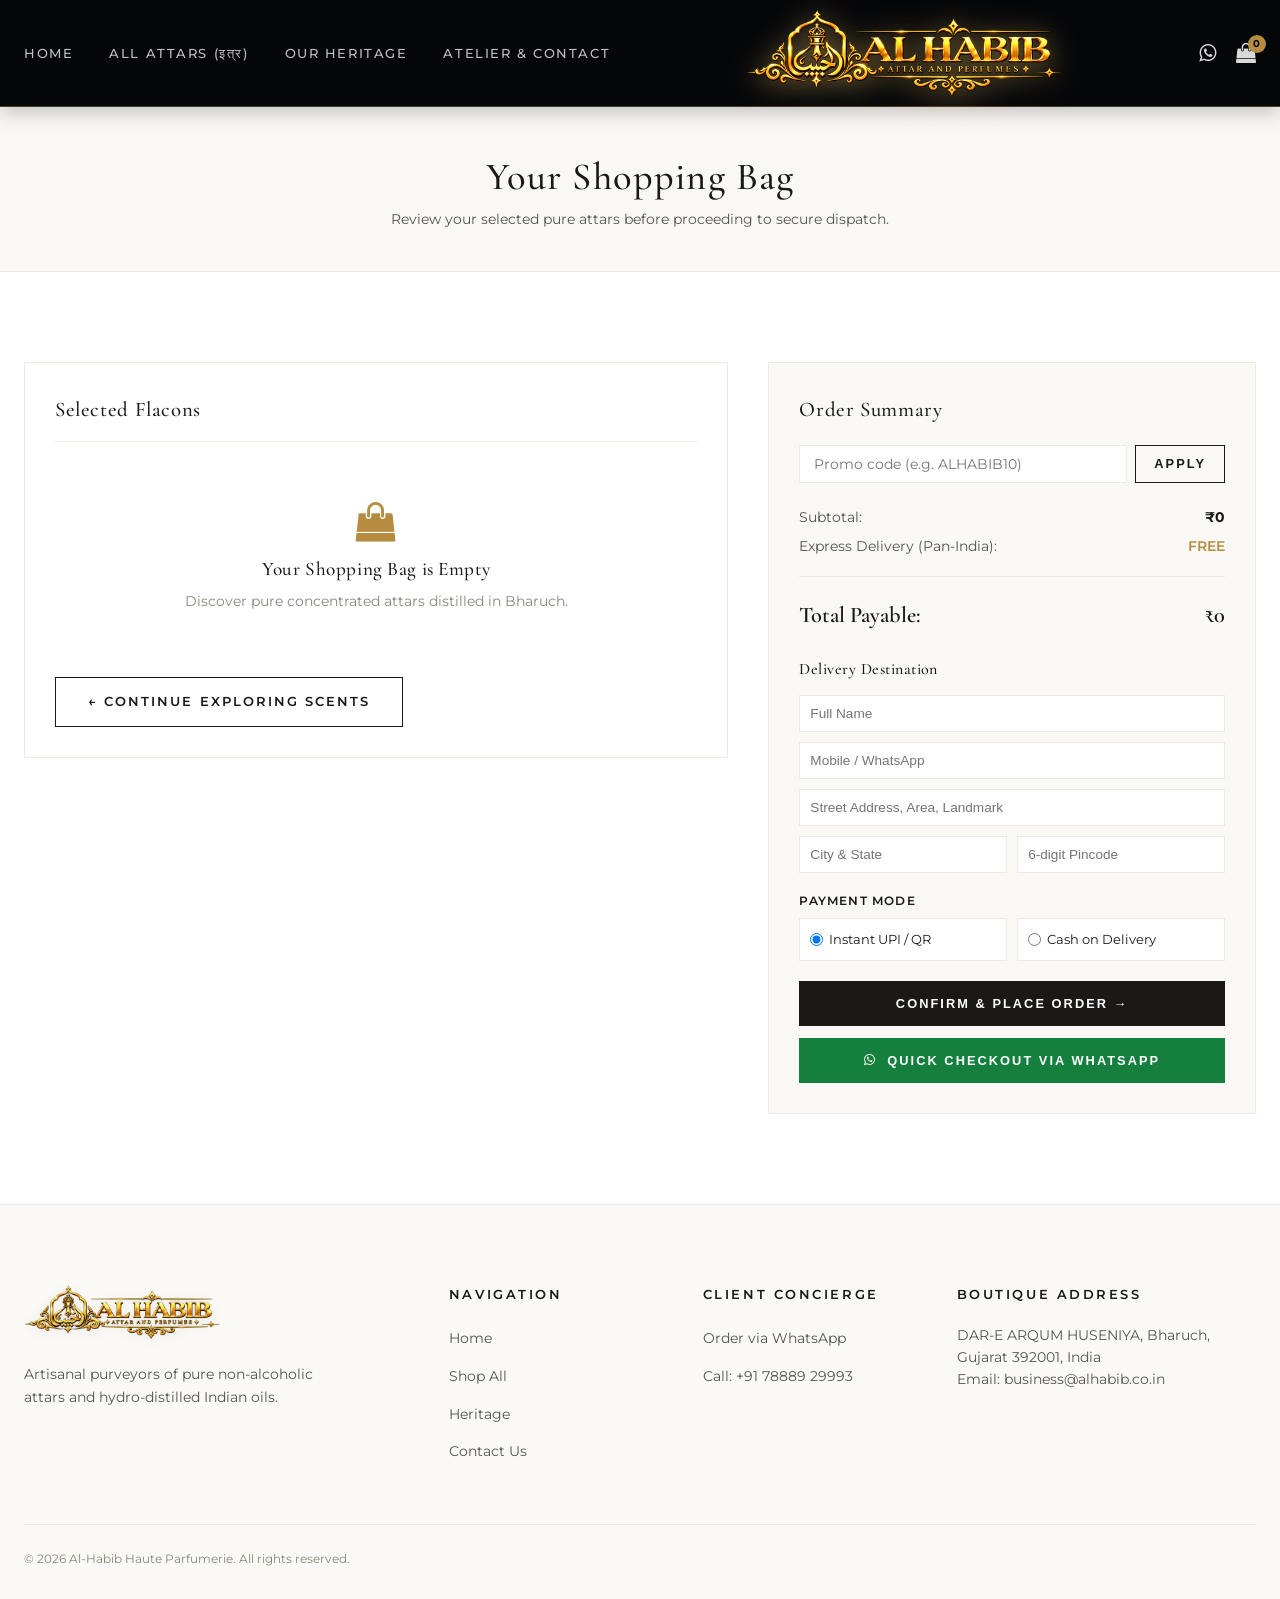
<file: cart.html>
<!DOCTYPE html>
<html lang="en">
<head>
  <meta charset="UTF-8">
  <meta name="viewport" content="width=device-width, initial-scale=1.0">
  <title>Your Shopping Bag | Al-Habib Haute Parfumerie</title>
  <link rel="icon" href="https://alhabib.co.in/image/catalog/1000149172.jpg" type="image/jpeg">
  <link rel="stylesheet" href="https://cdnjs.cloudflare.com/ajax/libs/font-awesome/4.7.0/css/font-awesome.min.css">
  <link rel="stylesheet" href="white-style.css">
</head>
<body>


  <!-- Header -->
  <header class="site-header">
    <div class="container nav-container">
      <ul class="main-menu">
        <li><a href="index.html" class="menu-link">Home</a></li>
        <li><a href="shop.html" class="menu-link">All Attars (इत्र)</a></li>
        <li><a href="about.html" class="menu-link">Our Heritage</a></li>
        <li><a href="contact.html" class="menu-link">Atelier & Contact</a></li>
      </ul>

      <div class="brand-block">
        <a href="index.html" class="brand-logo-link" title="Al-Habib Attar and Perfumes">
          <img src="images/al-habib-logo.png" alt="Al-Habib Attar and Perfumes" class="brand-logo-img">
        </a>
      </div>

      <div class="nav-tools">
        <a href="https://wa.me/917888929993?text=Salam%20Al-Habib!%20I%20want%20to%20inquire%20about%20your%20fragrances." target="_blank" class="nav-icon-link" title="Chat on WhatsApp">
          <i class="fa fa-whatsapp"></i>
        </a>
        <a href="cart.html" class="nav-icon-link" title="Shopping Bag">
          <i class="fa fa-shopping-bag"></i>
          <span class="bag-badge">0</span>
        </a>
      </div>
    </div>
  </header>

  <!-- Page Header -->
  <div style="background: var(--bg-cream); border-bottom: 1px solid var(--border-light); padding: 40px 0; text-align: center;">
    <div class="container">
      <h1 style="font-size: 2.4rem;">Your Shopping Bag</h1>
      <p style="color: var(--text-secondary); font-size: 0.9rem;">Review your selected pure attars before proceeding to secure dispatch.</p>
    </div>
  </div>

  <!-- Cart Content -->
  <main class="section">
    <div class="container">
      <div id="cartViewContainer" style="display: grid; grid-template-columns: 1.3fr 0.9fr; gap: 40px; align-items: start;">
        
        <!-- Cart Items -->
        <div style="background: #ffffff; border: 1px solid var(--border-light); padding: 30px;">
          <h3 style="font-size: 1.3rem; margin-bottom: 20px; border-bottom: 1px solid var(--border-light); padding-bottom: 14px;">Selected Flacons</h3>
          <div id="cartTableBody">
            <!-- Rendered by inline script -->
          </div>
          <div style="margin-top: 24px;">
            <a href="shop.html" class="btn btn-outline">&larr; Continue Exploring Scents</a>
          </div>
        </div>

        <!-- Order Summary & Checkout -->
        <div style="background: var(--bg-cream); border: 1px solid var(--border-light); padding: 30px;">
          <h3 style="font-size: 1.3rem; margin-bottom: 18px;">Order Summary</h3>
          
          <div style="display: flex; gap: 8px; margin-bottom: 20px;">
            <input type="text" id="cartCoupon" placeholder="Promo code (e.g. ALHABIB10)" style="flex-grow: 1; padding: 10px 14px; border: 1px solid var(--border-light); font-size: 0.85rem; font-family: var(--font-sans);">
            <button class="btn btn-outline" onclick="applyCoupon()" style="padding: 10px 18px;">Apply</button>
          </div>

          <div style="font-size: 0.9rem; line-height: 2; margin-bottom: 20px; border-bottom: 1px solid var(--border-light); padding-bottom: 16px;">
            <div style="display: flex; justify-content: space-between;">
              <span style="color: var(--text-secondary);">Subtotal:</span>
              <strong id="summarySubtotal">₹0</strong>
            </div>
            <div id="discountLine" style="display: none; justify-content: space-between; color: #166534;">
              <span>Special Discount (10%):</span>
              <strong id="summaryDiscount">-₹0</strong>
            </div>
            <div style="display: flex; justify-content: space-between;">
              <span style="color: var(--text-secondary);">Express Delivery (Pan-India):</span>
              <span id="summaryShipping" style="color: var(--gold-accent); font-weight: 600;">FREE</span>
            </div>
          </div>

          <div style="display: flex; justify-content: space-between; font-size: 1.4rem; font-family: var(--font-serif); font-weight: 600; margin-bottom: 24px;">
            <span>Total Payable:</span>
            <span id="summaryTotal">₹0</span>
          </div>

          <!-- Checkout Form -->
          <form onsubmit="event.preventDefault(); handleOrderSubmit();">
            <h4 style="font-size: 1rem; margin-bottom: 12px;">Delivery Destination</h4>
            <div style="margin-bottom: 10px;">
              <input type="text" required id="shipName" placeholder="Full Name" style="width: 100%; padding: 10px; border: 1px solid var(--border-light); font-size: 0.85rem;">
            </div>
            <div style="margin-bottom: 10px;">
              <input type="tel" required id="shipPhone" placeholder="Mobile / WhatsApp" style="width: 100%; padding: 10px; border: 1px solid var(--border-light); font-size: 0.85rem;">
            </div>
            <div style="margin-bottom: 10px;">
              <input type="text" required id="shipAddress" placeholder="Street Address, Area, Landmark" style="width: 100%; padding: 10px; border: 1px solid var(--border-light); font-size: 0.85rem;">
            </div>
            <div style="display: grid; grid-template-columns: 1fr 1fr; gap: 10px; margin-bottom: 18px;">
              <input type="text" required id="shipCity" placeholder="City & State" style="padding: 10px; border: 1px solid var(--border-light); font-size: 0.85rem;">
              <input type="text" required id="shipPin" placeholder="6-digit Pincode" style="padding: 10px; border: 1px solid var(--border-light); font-size: 0.85rem;">
            </div>

            <div style="margin-bottom: 20px;">
              <label style="display: block; font-size: 0.75rem; letter-spacing: 0.1em; text-transform: uppercase; margin-bottom: 8px; font-weight: 600;">Payment Mode</label>
              <div style="display: grid; grid-template-columns: 1fr 1fr; gap: 10px; font-size: 0.82rem;">
                <label style="border: 1px solid var(--border-light); padding: 10px; background: #fff; display: flex; align-items: center; gap: 6px; cursor: pointer;">
                  <input type="radio" name="payMethod" value="UPI" checked> Instant UPI / QR
                </label>
                <label style="border: 1px solid var(--border-light); padding: 10px; background: #fff; display: flex; align-items: center; gap: 6px; cursor: pointer;">
                  <input type="radio" name="payMethod" value="COD"> Cash on Delivery
                </label>
              </div>
            </div>

            <button type="submit" class="btn btn-primary" style="width: 100%; margin-bottom: 12px;">
              Confirm & Place Order &rarr;
            </button>
            <button type="button" class="btn btn-whatsapp" style="width: 100%;" onclick="checkoutWA()">
              <i class="fa fa-whatsapp"></i> Quick Checkout via WhatsApp
            </button>
          </form>

        </div>

      </div>
    </div>
  </main>

  <!-- Footer -->
  <footer class="site-footer">
    <div class="container">
      <div class="footer-columns">
        <div>
          <a href="index.html" style="display:inline-block;">
            <img src="images/al-habib-logo.png" alt="Al-Habib Attar and Perfumes" class="footer-logo-img">
          </a>
          <p class="footer-desc">Artisanal purveyors of pure non-alcoholic attars and hydro-distilled Indian oils.</p>
        </div>
        <div class="footer-col">
          <h4>Navigation</h4>
          <ul class="footer-links">
            <li><a href="index.html">Home</a></li>
            <li><a href="shop.html">Shop All</a></li>
            <li><a href="about.html">Heritage</a></li>
            <li><a href="contact.html">Contact Us</a></li>
          </ul>
        </div>
        <div class="footer-col">
          <h4>Client Concierge</h4>
          <ul class="footer-links">
            <li><a href="https://wa.me/917888929993" target="_blank">Order via WhatsApp</a></li>
            <li><a href="tel:7888929993">Call: +91 78889 29993</a></li>
          </ul>
        </div>
        <div class="footer-col">
          <h4>Boutique Address</h4>
          <p style="font-size: 0.85rem; color: var(--text-secondary); line-height: 1.6;">
            DAR-E ARQUM HUSENIYA, Bharuch, Gujarat 392001, India<br>
            Email: business@alhabib.co.in
          </p>
        </div>
      </div>
      <div class="footer-bottom">
        <div>&copy; 2026 Al-Habib Haute Parfumerie. All rights reserved.</div>
      </div>
    </div>
  </footer>

  <script src="store.js"></script>
  <script>
    let discountRate = 0;

    function renderCartTable() {
      const container = document.getElementById('cartTableBody');
      if (!container) return;

      if (cart.length === 0) {
        container.innerHTML = `
          <div style="text-align: center; padding: 40px 10px; color: var(--text-muted);">
            <i class="fa fa-shopping-bag" style="font-size: 2.5rem; margin-bottom: 12px; color: var(--gold-accent);"></i>
            <h4 style="font-size: 1.2rem; color: var(--text-main); margin-bottom: 6px;">Your Shopping Bag is Empty</h4>
            <p style="font-size: 0.88rem;">Discover pure concentrated attars distilled in Bharuch.</p>
          </div>
        `;
      } else {
        container.innerHTML = cart.map(item => `
          <div style="display: flex; gap: 16px; align-items: center; padding: 14px 0; border-bottom: 1px solid var(--border-light);">
            <img src="${item.image}" alt="${item.name}" style="width: 70px; height: 70px; object-fit: cover; border: 1px solid var(--border-light);" />
            <div style="flex-grow: 1;">
              <h4 style="font-size: 1.05rem; margin-bottom: 2px;"><a href="product.html?id=${item.id}">${item.name}</a></h4>
              <span style="font-size: 0.78rem; color: var(--gold-accent); text-transform: uppercase;">Volume: ${item.size} Pure Attar</span>
              <div style="font-size: 0.95rem; font-family: var(--font-serif); font-weight: 600; margin-top: 4px;">₹${item.price.toLocaleString()} x ${item.qty} = ₹${(item.price * item.qty).toLocaleString()}</div>
            </div>
            <div style="display: flex; align-items: center; gap: 8px;">
              <button class="volume-btn" onclick="updateQty('${item.key}', -1)">-</button>
              <span style="font-size: 0.85rem; font-weight: 600;">${item.qty}</span>
              <button class="volume-btn" onclick="updateQty('${item.key}', 1)">+</button>
              <button style="background: none; border: none; color: #b91c1c; cursor: pointer; margin-left: 8px;" onclick="removeItem('${item.key}')"><i class="fa fa-trash-o"></i></button>
            </div>
          </div>
        `).join('');
      }

      updateSummary();
    }

    function updateQty(key, delta) {
      const it = cart.find(i => i.key === key);
      if (it) {
        it.qty += delta;
        if (it.qty <= 0) {
          cart = cart.filter(i => i.key !== key);
        }
        localStorage.setItem('alhabib_bag', JSON.stringify(cart));
        updateBagBadge();
        renderCartTable();
      }
    }

    function removeItem(key) {
      cart = cart.filter(i => i.key !== key);
      localStorage.setItem('alhabib_bag', JSON.stringify(cart));
      updateBagBadge();
      renderCartTable();
    }

    function updateSummary() {
      const subtotal = cart.reduce((acc, item) => acc + (item.price * item.qty), 0);
      const discount = Math.round(subtotal * discountRate);
      const total = subtotal - discount;

      document.getElementById('summarySubtotal').textContent = `₹${subtotal.toLocaleString()}`;
      document.getElementById('summaryTotal').textContent = `₹${total.toLocaleString()}`;
      
      const discLine = document.getElementById('discountLine');
      if (discount > 0) {
        discLine.style.display = 'flex';
        document.getElementById('summaryDiscount').textContent = `-₹${discount.toLocaleString()}`;
      } else {
        discLine.style.display = 'none';
      }
    }

    function applyCoupon() {
      const code = document.getElementById('cartCoupon').value.trim().toUpperCase();
      if (code === 'ALHABIB10' || code === 'RAMADAN10') {
        discountRate = 0.10;
        alert('Coupon applied! 10% discount deducted.');
        updateSummary();
      } else {
        alert('Invalid coupon. Try ALHABIB10');
      }
    }

    function handleOrderSubmit() {
      if (cart.length === 0) {
        alert('Your bag is empty.');
        return;
      }
      const orderId = 'AH-' + Math.floor(100000 + Math.random() * 900000);
      const name = document.getElementById('shipName').value;
      const phone = document.getElementById('shipPhone').value;
      const addr = document.getElementById('shipAddress').value;
      const pin = document.getElementById('shipPin').value;

      alert(`Shukran ${name}! Your order ${orderId} has been confirmed. We will dispatch your handcrafted attar flacons from Bharuch within 24 hours. A tracking link has been sent to ${phone}.`);
      
      cart = [];
      localStorage.setItem('alhabib_bag', JSON.stringify(cart));
      updateBagBadge();
      window.location.href = 'index.html';
    }

    function checkoutWA() {
      if (cart.length === 0) {
        alert('Your bag is empty.');
        return;
      }
      const summary = cart.map(i => `• ${i.name} (${i.size}) x${i.qty} = ₹${i.price * i.qty}`).join('\n');
      const subtotal = cart.reduce((acc, item) => acc + (item.price * item.qty), 0);
      const msg = `Salam Al-Habib Team! 🌹\nI would like to order directly:\n\n${summary}\n\n*Total Amount:* ₹${subtotal.toLocaleString()}\n\nPlease confirm availability and payment mode (UPI/COD).`;
      window.open(`https://wa.me/917888929993?text=${encodeURIComponent(msg)}`, '_blank');
    }

    document.addEventListener('DOMContentLoaded', () => {
      renderCartTable();
    });
  </script>
</body>
</html>
</file>
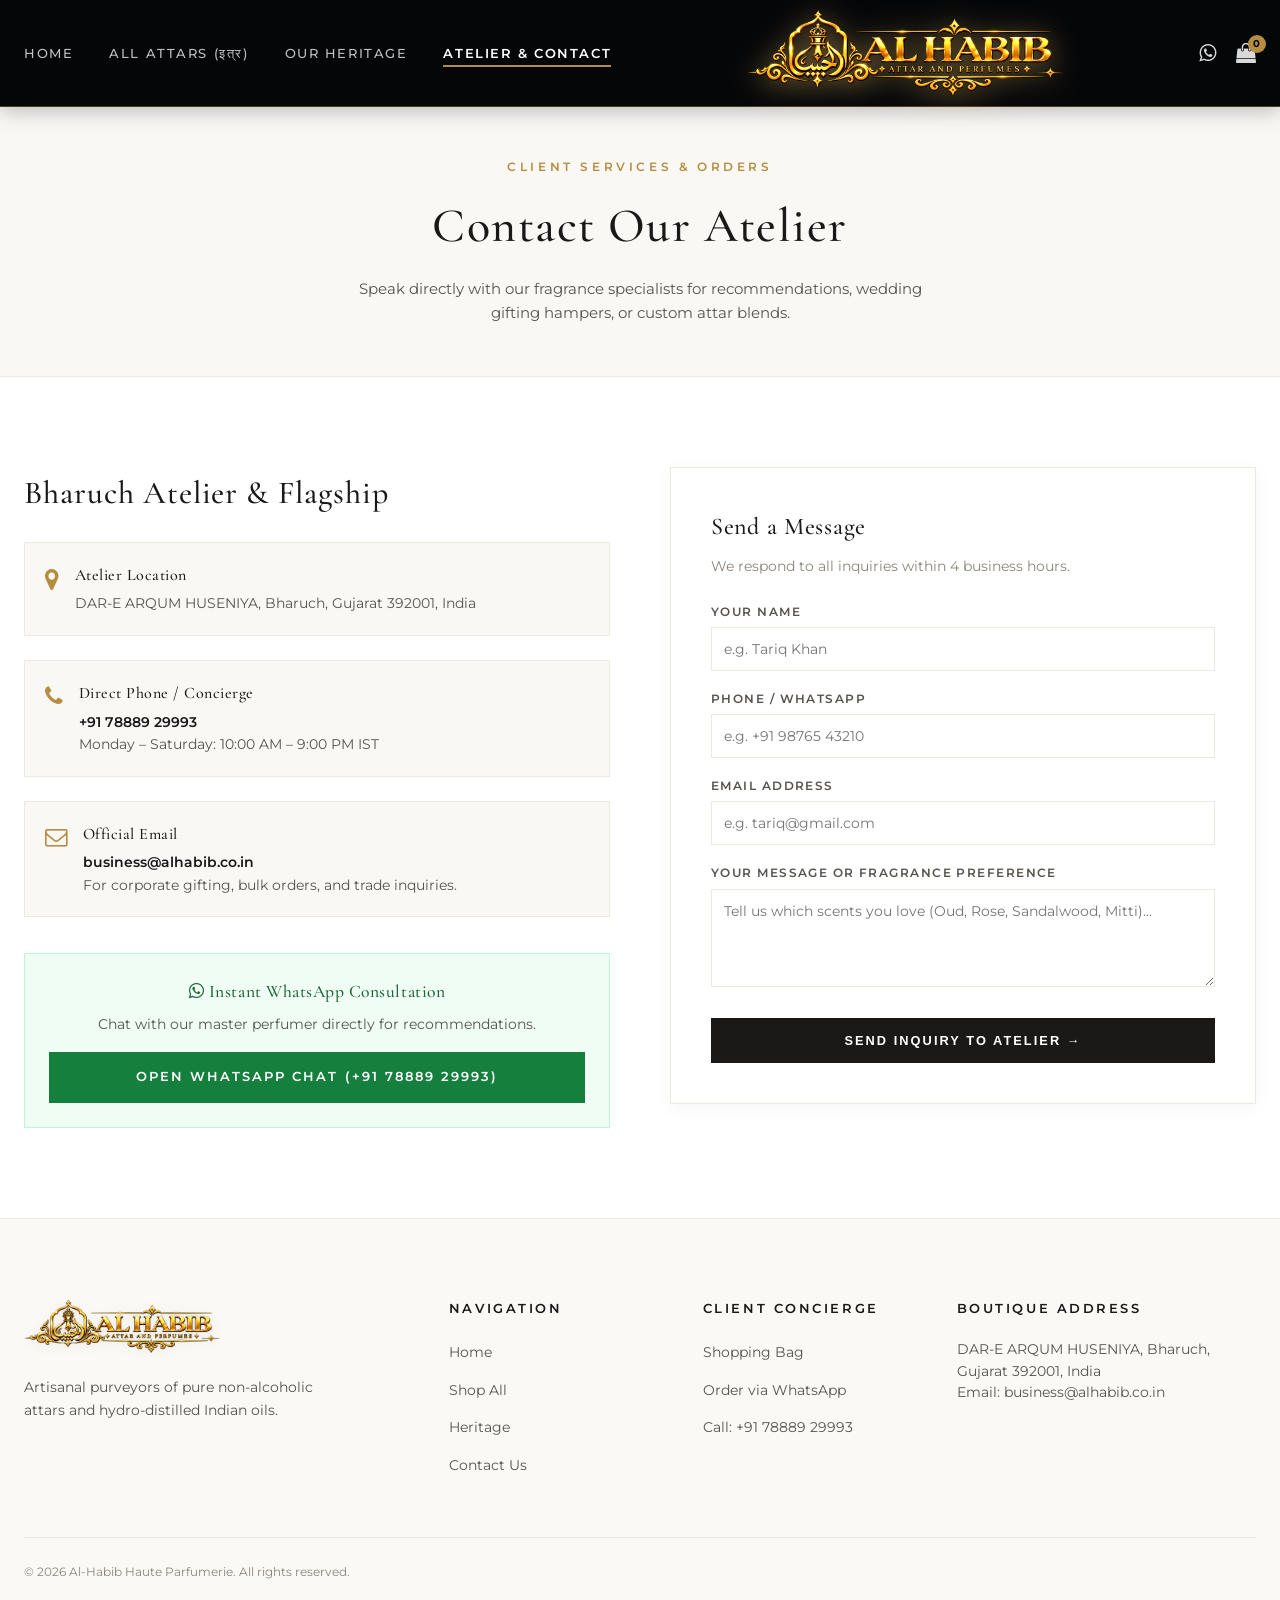
<file: contact.html>
<!DOCTYPE html>
<html lang="en">
<head>
  <meta charset="UTF-8">
  <meta name="viewport" content="width=device-width, initial-scale=1.0">
  <title>Boutique & Atelier Contact | Al-Habib Haute Parfumerie</title>
  <meta name="description" content="Contact Al-Habib Haute Parfumerie in Bharuch, Gujarat. Inquire about wholesale orders, custom wedding attars, and luxury flacons.">
  <link rel="icon" href="https://alhabib.co.in/image/catalog/1000149172.jpg" type="image/jpeg">
  <link rel="stylesheet" href="https://cdnjs.cloudflare.com/ajax/libs/font-awesome/4.7.0/css/font-awesome.min.css">
  <link rel="stylesheet" href="white-style.css">
</head>
<body>


  <!-- Header -->
  <header class="site-header">
    <div class="container nav-container">
      <ul class="main-menu">
        <li><a href="index.html" class="menu-link">Home</a></li>
        <li><a href="shop.html" class="menu-link">All Attars (इत्र)</a></li>
        <li><a href="about.html" class="menu-link">Our Heritage</a></li>
        <li><a href="contact.html" class="menu-link active">Atelier & Contact</a></li>
      </ul>

      <div class="brand-block">
        <a href="index.html" class="brand-logo-link" title="Al-Habib Attar and Perfumes">
          <img src="images/al-habib-logo.png" alt="Al-Habib Attar and Perfumes" class="brand-logo-img">
        </a>
      </div>

      <div class="nav-tools">
        <a href="https://wa.me/917888929993?text=Salam%20Al-Habib!%20I%20want%20to%20inquire%20about%20your%20fragrances." target="_blank" class="nav-icon-link" title="Chat on WhatsApp">
          <i class="fa fa-whatsapp"></i>
        </a>
        <a href="cart.html" class="nav-icon-link" title="Shopping Bag">
          <i class="fa fa-shopping-bag"></i>
          <span class="bag-badge">0</span>
        </a>
      </div>
    </div>
  </header>

  <!-- Page Header -->
  <div style="background: var(--bg-cream); border-bottom: 1px solid var(--border-light); padding: 50px 0; text-align: center;">
    <div class="container">
      <span class="section-eyebrow">Client Services & Orders</span>
      <h1 style="font-size: 3rem; margin-bottom: 12px;">Contact Our Atelier</h1>
      <p style="color: var(--text-secondary); max-width: 600px; margin: 0 auto; font-size: 0.95rem;">
        Speak directly with our fragrance specialists for recommendations, wedding gifting hampers, or custom attar blends.
      </p>
    </div>
  </div>

  <!-- Contact Grid -->
  <section class="section">
    <div class="container">
      <div style="display: grid; grid-template-columns: 1fr 1fr; gap: 60px; align-items: start;">
        
        <!-- Contact Information Cards -->
        <div>
          <h2 style="font-size: 2rem; margin-bottom: 24px;">Bharuch Atelier & Flagship</h2>
          
          <div style="display: flex; flex-direction: column; gap: 24px; margin-bottom: 36px;">
            <div style="display: flex; gap: 16px; align-items: flex-start; padding: 20px; background: var(--bg-cream); border: 1px solid var(--border-light);">
              <i class="fa fa-map-marker" style="font-size: 1.5rem; color: var(--gold-accent); margin-top: 4px;"></i>
              <div>
                <h4 style="font-size: 1rem; margin-bottom: 4px;">Atelier Location</h4>
                <p style="font-size: 0.88rem; color: var(--text-secondary); line-height: 1.6;">
                  DAR-E ARQUM HUSENIYA, Bharuch, Gujarat 392001, India
                </p>
              </div>
            </div>

            <div style="display: flex; gap: 16px; align-items: flex-start; padding: 20px; background: var(--bg-cream); border: 1px solid var(--border-light);">
              <i class="fa fa-phone" style="font-size: 1.4rem; color: var(--gold-accent); margin-top: 4px;"></i>
              <div>
                <h4 style="font-size: 1rem; margin-bottom: 4px;">Direct Phone / Concierge</h4>
                <p style="font-size: 0.88rem; color: var(--text-secondary); line-height: 1.6;">
                  <a href="tel:7888929993" style="font-weight: 600; color: var(--text-main);">+91 78889 29993</a><br>
                  Monday – Saturday: 10:00 AM – 9:00 PM IST
                </p>
              </div>
            </div>

            <div style="display: flex; gap: 16px; align-items: flex-start; padding: 20px; background: var(--bg-cream); border: 1px solid var(--border-light);">
              <i class="fa fa-envelope-o" style="font-size: 1.4rem; color: var(--gold-accent); margin-top: 4px;"></i>
              <div>
                <h4 style="font-size: 1rem; margin-bottom: 4px;">Official Email</h4>
                <p style="font-size: 0.88rem; color: var(--text-secondary); line-height: 1.6;">
                  <a href="mailto:business@alhabib.co.in" style="font-weight: 600; color: var(--text-main);">business@alhabib.co.in</a><br>
                  For corporate gifting, bulk orders, and trade inquiries.
                </p>
              </div>
            </div>
          </div>

          <div style="background: #f0fdf4; border: 1px solid #bbf7d0; padding: 24px; text-align: center;">
            <h4 style="color: #166534; font-size: 1.1rem; margin-bottom: 8px;"><i class="fa fa-whatsapp"></i> Instant WhatsApp Consultation</h4>
            <p style="font-size: 0.85rem; color: var(--text-secondary); margin-bottom: 16px;">Chat with our master perfumer directly for recommendations.</p>
            <a href="https://wa.me/917888929993?text=Salam%20Al-Habib!%20I%20would%20like%20to%20consult%20about%20your%20attars." target="_blank" class="btn btn-whatsapp" style="width: 100%;">
              Open WhatsApp Chat (+91 78889 29993)
            </a>
          </div>
        </div>

        <!-- Inquiry Form -->
        <div style="background: #ffffff; border: 1px solid var(--border-light); padding: 40px; box-shadow: var(--shadow-subtle);">
          <h3 style="font-size: 1.5rem; margin-bottom: 10px;">Send a Message</h3>
          <p style="font-size: 0.85rem; color: var(--text-muted); margin-bottom: 24px;">We respond to all inquiries within 4 business hours.</p>

          <form onsubmit="event.preventDefault(); alert('Thank you! Your inquiry has been sent to our Bharuch atelier team. We will contact you shortly.'); this.reset();">
            <div style="margin-bottom: 18px;">
              <label style="display: block; font-size: 0.75rem; letter-spacing: 0.12em; text-transform: uppercase; color: var(--text-secondary); margin-bottom: 6px; font-weight: 600;">Your Name</label>
              <input type="text" required style="width: 100%; padding: 12px; border: 1px solid var(--border-light); font-family: var(--font-sans); font-size: 0.9rem;" placeholder="e.g. Tariq Khan">
            </div>

            <div style="margin-bottom: 18px;">
              <label style="display: block; font-size: 0.75rem; letter-spacing: 0.12em; text-transform: uppercase; color: var(--text-secondary); margin-bottom: 6px; font-weight: 600;">Phone / WhatsApp</label>
              <input type="tel" required style="width: 100%; padding: 12px; border: 1px solid var(--border-light); font-family: var(--font-sans); font-size: 0.9rem;" placeholder="e.g. +91 98765 43210">
            </div>

            <div style="margin-bottom: 18px;">
              <label style="display: block; font-size: 0.75rem; letter-spacing: 0.12em; text-transform: uppercase; color: var(--text-secondary); margin-bottom: 6px; font-weight: 600;">Email Address</label>
              <input type="email" required style="width: 100%; padding: 12px; border: 1px solid var(--border-light); font-family: var(--font-sans); font-size: 0.9rem;" placeholder="e.g. tariq@gmail.com">
            </div>

            <div style="margin-bottom: 24px;">
              <label style="display: block; font-size: 0.75rem; letter-spacing: 0.12em; text-transform: uppercase; color: var(--text-secondary); margin-bottom: 6px; font-weight: 600;">Your Message or Fragrance Preference</label>
              <textarea rows="4" required style="width: 100%; padding: 12px; border: 1px solid var(--border-light); font-family: var(--font-sans); font-size: 0.9rem;" placeholder="Tell us which scents you love (Oud, Rose, Sandalwood, Mitti)..."></textarea>
            </div>

            <button type="submit" class="btn btn-primary" style="width: 100%;">
              Send Inquiry to Atelier &rarr;
            </button>
          </form>
        </div>

      </div>
    </div>
  </section>

  <!-- Footer -->
  <footer class="site-footer">
    <div class="container">
      <div class="footer-columns">
        <div>
          <a href="index.html" style="display:inline-block;">
            <img src="images/al-habib-logo.png" alt="Al-Habib Attar and Perfumes" class="footer-logo-img">
          </a>
          <p class="footer-desc">Artisanal purveyors of pure non-alcoholic attars and hydro-distilled Indian oils.</p>
        </div>
        <div class="footer-col">
          <h4>Navigation</h4>
          <ul class="footer-links">
            <li><a href="index.html">Home</a></li>
            <li><a href="shop.html">Shop All</a></li>
            <li><a href="about.html">Heritage</a></li>
            <li><a href="contact.html">Contact Us</a></li>
          </ul>
        </div>
        <div class="footer-col">
          <h4>Client Concierge</h4>
          <ul class="footer-links">
            <li><a href="cart.html">Shopping Bag</a></li>
            <li><a href="https://wa.me/917888929993" target="_blank">Order via WhatsApp</a></li>
            <li><a href="tel:7888929993">Call: +91 78889 29993</a></li>
          </ul>
        </div>
        <div class="footer-col">
          <h4>Boutique Address</h4>
          <p style="font-size: 0.85rem; color: var(--text-secondary); line-height: 1.6;">
            DAR-E ARQUM HUSENIYA, Bharuch, Gujarat 392001, India<br>
            Email: business@alhabib.co.in
          </p>
        </div>
      </div>
      <div class="footer-bottom">
        <div>&copy; 2026 Al-Habib Haute Parfumerie. All rights reserved.</div>
      </div>
    </div>
  </footer>

  <script src="store.js"></script>
</body>
</html>
</file>
<file: white-style.css>
@import url('https://fonts.googleapis.com/css2?family=Cormorant+Garamond:ital,wght@0,400;0,500;0,600;0,700;1,400;1,600&family=Montserrat:wght@300;400;500;600;700&display=swap');

:root {
  --bg-pure: #ffffff;
  --bg-cream: #faf8f5;
  --bg-cream-dark: #f3efe8;
  --bg-card: #ffffff;
  
  --text-main: #1a1918;
  --text-secondary: #57534e;
  --text-muted: #8c857b;
  
  --gold-accent: #b68d40;
  --gold-hover: #96722d;
  --gold-light: #f4eee2;
  --gold-border: #e6dac6;
  
  --border-light: #eee9e0;
  --border-dark: #292524;
  
  --shadow-subtle: 0 4px 20px rgba(0, 0, 0, 0.04);
  --shadow-hover: 0 12px 30px rgba(0, 0, 0, 0.08);
  
  --font-serif: 'Cormorant Garamond', Georgia, serif;
  --font-sans: 'Montserrat', -apple-system, sans-serif;
  
  --transition: all 0.3s cubic-bezier(0.16, 1, 0.3, 1);
}

* {
  margin: 0;
  padding: 0;
  box-sizing: border-box;
}

html {
  scroll-behavior: smooth;
}

body {
  font-family: var(--font-sans);
  background-color: var(--bg-pure);
  color: var(--text-main);
  line-height: 1.6;
  -webkit-font-smoothing: antialiased;
}

h1, h2, h3, h4, h5 {
  font-family: var(--font-serif);
  font-weight: 500;
  letter-spacing: 0.03em;
  color: var(--text-main);
}

a {
  color: inherit;
  text-decoration: none;
}

/* Container */
.container {
  max-width: 1280px;
  margin: 0 auto;
  padding: 0 24px;
}

/* Top Announcement Strip */
.top-strip {
  background: var(--bg-cream-dark);
  border-bottom: 1px solid var(--border-light);
  font-size: 0.75rem;
  letter-spacing: 0.12em;
  text-transform: uppercase;
  padding: 9px 0;
  color: var(--text-secondary);
  font-weight: 500;
}

.top-strip-inner {
  display: flex;
  justify-content: space-between;
  align-items: center;
}

.top-strip a {
  color: var(--gold-accent);
  font-weight: 600;
  transition: var(--transition);
}

.top-strip a:hover {
  color: var(--gold-hover);
}

/* Main Luxury Navigation (Obsidian Black Header) */
.site-header {
  position: sticky;
  top: 0;
  z-index: 1000;
  background: #050608;
  backdrop-filter: blur(14px);
  border-bottom: 1px solid rgba(182, 141, 64, 0.4);
  box-shadow: 0 4px 20px rgba(0, 0, 0, 0.25);
  transition: var(--transition);
}

.nav-container {
  display: flex;
  justify-content: space-between;
  align-items: center;
  height: 106px;
}

.brand-block {
  text-align: center;
  display: flex;
  align-items: center;
  justify-content: center;
}

.brand-logo-link {
  display: inline-flex;
  align-items: center;
  justify-content: center;
  transition: var(--transition);
}

.brand-logo-link:hover {
  transform: translateY(-2px);
}

.brand-logo-img {
  height: 88px;
  width: auto;
  max-width: 380px;
  display: block;
  object-fit: contain;
  filter: drop-shadow(0 3px 14px rgba(223, 186, 104, 0.5)) contrast(1.1) brightness(1.06);
  transition: transform 0.25s ease, filter 0.25s ease;
}

.brand-logo-link:hover .brand-logo-img {
  transform: scale(1.04);
  filter: drop-shadow(0 5px 22px rgba(223, 186, 104, 0.75)) contrast(1.15) brightness(1.1);
}

.footer-logo-img {
  height: 54px;
  width: auto;
  max-width: 270px;
  display: block;
  margin-bottom: 16px;
  object-fit: contain;
  filter: drop-shadow(0 2px 6px rgba(0, 0, 0, 0.06));
  transition: var(--transition);
}

.footer-logo-img:hover {
  transform: translateY(-2px);
  filter: drop-shadow(0 4px 12px rgba(182, 141, 64, 0.4));
}

.main-menu {
  display: flex;
  list-style: none;
  gap: 36px;
}

.menu-link {
  font-size: 0.82rem;
  letter-spacing: 0.12em;
  text-transform: uppercase;
  font-weight: 500;
  color: rgba(255, 255, 255, 0.75);
  transition: var(--transition);
  position: relative;
  padding: 6px 0;
}

.menu-link:hover {
  color: #dfba68;
}

.menu-link.active {
  color: #ffffff;
  font-weight: 600;
}

.menu-link.active::after {
  content: '';
  position: absolute;
  bottom: 0;
  left: 0;
  width: 100%;
  height: 2px;
  background: var(--gold-accent);
}

.nav-tools {
  display: flex;
  align-items: center;
  gap: 20px;
}

.nav-icon-link {
  font-size: 1.25rem;
  color: rgba(255, 255, 255, 0.85);
  transition: var(--transition);
  position: relative;
  display: flex;
  align-items: center;
}

.nav-icon-link:hover {
  color: #dfba68;
}

.bag-badge {
  position: absolute;
  top: -8px;
  right: -10px;
  background: var(--gold-accent);
  color: #050608;
  font-size: 0.65rem;
  font-weight: 700;
  width: 18px;
  height: 18px;
  border-radius: 50%;
  display: flex;
  align-items: center;
  justify-content: center;
}

/* Luxury Editorial Hero (White) */
.hero-editorial {
  padding: 80px 0 90px;
  background: radial-gradient(circle at 80% 20%, #f7f3eb 0%, #ffffff 60%);
  border-bottom: 1px solid var(--border-light);
}

.hero-grid {
  display: grid;
  grid-template-columns: 1.1fr 0.9fr;
  gap: 60px;
  align-items: center;
}

.hero-pretitle {
  font-size: 0.78rem;
  letter-spacing: 0.35em;
  text-transform: uppercase;
  color: var(--gold-accent);
  margin-bottom: 16px;
  display: block;
  font-weight: 600;
}

.hero-heading {
  font-size: 3.8rem;
  line-height: 1.1;
  font-weight: 400;
  margin-bottom: 24px;
  color: var(--text-main);
}

.hero-heading em {
  font-style: italic;
  font-family: var(--font-serif);
}

.hero-paragraph {
  font-size: 1.05rem;
  color: var(--text-secondary);
  line-height: 1.8;
  max-width: 520px;
  margin-bottom: 36px;
  font-weight: 300;
}

.hero-buttons {
  display: flex;
  gap: 16px;
  flex-wrap: wrap;
}

.hero-img-wrap {
  position: relative;
  text-align: center;
}

.hero-img-card {
  background: #ffffff;
  padding: 16px;
  border: 1px solid var(--border-light);
  box-shadow: var(--shadow-hover);
  display: inline-block;
  border-radius: 2px;
}

.hero-img-card img {
  width: 100%;
  max-width: 440px;
  height: auto;
  display: block;
  object-fit: cover;
}

.hero-seal {
  position: absolute;
  bottom: -20px;
  left: 20px;
  background: var(--bg-cream-dark);
  border: 1px solid var(--gold-border);
  padding: 14px 20px;
  font-size: 0.72rem;
  letter-spacing: 0.15em;
  text-transform: uppercase;
  font-weight: 600;
  color: var(--gold-accent);
}

/* Buttons */
.btn {
  display: inline-flex;
  align-items: center;
  justify-content: center;
  gap: 10px;
  padding: 14px 32px;
  font-size: 0.8rem;
  font-weight: 600;
  letter-spacing: 0.16em;
  text-transform: uppercase;
  transition: var(--transition);
  cursor: pointer;
  border: 1px solid transparent;
}

.btn-primary {
  background: var(--text-main);
  color: #ffffff;
}

.btn-primary:hover {
  background: var(--gold-accent);
  color: #ffffff;
}

.btn-outline {
  background: transparent;
  color: var(--text-main);
  border-color: var(--text-main);
}

.btn-outline:hover {
  background: var(--text-main);
  color: #ffffff;
}

.btn-whatsapp {
  background: #15803d;
  color: #ffffff;
}

.btn-whatsapp:hover {
  background: #166534;
}

/* Trust Pillar Banner (White/Cream) */
.pillars-strip {
  background: var(--bg-cream);
  border-bottom: 1px solid var(--border-light);
  padding: 36px 0;
}

.pillars-grid {
  display: grid;
  grid-template-columns: repeat(4, 1fr);
  gap: 30px;
}

.pillar-item {
  text-align: center;
  padding: 0 10px;
}

.pillar-icon {
  font-size: 1.4rem;
  color: var(--gold-accent);
  margin-bottom: 10px;
  display: block;
}

.pillar-title {
  font-size: 0.82rem;
  letter-spacing: 0.12em;
  text-transform: uppercase;
  font-weight: 600;
  color: var(--text-main);
  margin-bottom: 4px;
}

.pillar-desc {
  font-size: 0.78rem;
  color: var(--text-muted);
}

/* Section Header */
.section {
  padding: 90px 0;
}

.section-cream {
  background: var(--bg-cream);
  border-top: 1px solid var(--border-light);
  border-bottom: 1px solid var(--border-light);
}

.section-head {
  text-align: center;
  max-width: 650px;
  margin: 0 auto 60px;
}

.section-eyebrow {
  font-size: 0.75rem;
  letter-spacing: 0.3em;
  text-transform: uppercase;
  color: var(--gold-accent);
  display: block;
  margin-bottom: 12px;
  font-weight: 600;
}

.section-title {
  font-size: 2.6rem;
  margin-bottom: 16px;
  color: var(--text-main);
}

.section-desc {
  font-size: 0.95rem;
  color: var(--text-secondary);
  line-height: 1.8;
}

/* Category Filter Bar */
.category-filter-bar {
  display: flex;
  justify-content: center;
  gap: 12px;
  flex-wrap: wrap;
  margin-bottom: 48px;
}

.filter-tab {
  background: transparent;
  border: 1px solid var(--border-light);
  color: var(--text-secondary);
  font-size: 0.78rem;
  letter-spacing: 0.1em;
  text-transform: uppercase;
  padding: 8px 22px;
  cursor: pointer;
  transition: var(--transition);
  font-family: var(--font-sans);
}

.filter-tab:hover, .filter-tab.active {
  background: var(--text-main);
  color: #fff;
  border-color: var(--text-main);
}

/* Luxury Product Grid & Cards (Clean White) */
.perfume-grid {
  display: grid;
  grid-template-columns: repeat(auto-fill, minmax(340px, 1fr));
  gap: 36px;
}

.perfume-card {
  background: #ffffff;
  border: 1px solid var(--border-light);
  transition: var(--transition);
  display: flex;
  flex-direction: column;
  position: relative;
}

.perfume-card:hover {
  box-shadow: var(--shadow-hover);
  border-color: var(--gold-border);
  transform: translateY(-4px);
}

.perfume-tag {
  position: absolute;
  top: 16px;
  left: 16px;
  background: var(--bg-cream-dark);
  color: var(--text-main);
  font-size: 0.65rem;
  letter-spacing: 0.12em;
  text-transform: uppercase;
  padding: 4px 10px;
  border: 1px solid var(--border-light);
  font-weight: 600;
  z-index: 5;
}

.perfume-img-box {
  background: #faf8f5;
  height: 320px;
  display: flex;
  align-items: center;
  justify-content: center;
  overflow: hidden;
  position: relative;
  border-bottom: 1px solid var(--border-light);
}

.perfume-img {
  width: 100%;
  height: 100%;
  object-fit: cover;
  transition: transform 0.6s cubic-bezier(0.16, 1, 0.3, 1);
}

.perfume-card:hover .perfume-img {
  transform: scale(1.05);
}

.perfume-body {
  padding: 28px 24px;
  display: flex;
  flex-direction: column;
  flex-grow: 1;
}

.perfume-family {
  font-size: 0.7rem;
  letter-spacing: 0.2em;
  text-transform: uppercase;
  color: var(--gold-accent);
  margin-bottom: 6px;
  font-weight: 600;
}

.perfume-name {
  font-size: 1.6rem;
  margin-bottom: 8px;
  color: var(--text-main);
}

.perfume-name a:hover {
  color: var(--gold-accent);
}

.perfume-excerpt {
  font-size: 0.85rem;
  color: var(--text-secondary);
  line-height: 1.6;
  margin-bottom: 20px;
  flex-grow: 1;
}

/* Olfactory Pyramid Preview */
.notes-preview {
  background: var(--bg-cream);
  border: 1px solid var(--border-light);
  padding: 12px 14px;
  font-size: 0.75rem;
  color: var(--text-secondary);
  margin-bottom: 20px;
  line-height: 1.5;
}

.notes-preview strong {
  color: var(--text-main);
}

/* Size Selector Pills */
.volume-selector {
  display: flex;
  align-items: center;
  justify-content: space-between;
  margin-bottom: 20px;
  padding-bottom: 16px;
  border-bottom: 1px solid var(--border-light);
}

.volume-label {
  font-size: 0.72rem;
  letter-spacing: 0.1em;
  text-transform: uppercase;
  color: var(--text-muted);
}

.volume-options {
  display: flex;
  gap: 6px;
}

.volume-btn {
  background: transparent;
  border: 1px solid var(--border-light);
  color: var(--text-secondary);
  font-size: 0.72rem;
  padding: 4px 10px;
  cursor: pointer;
  transition: var(--transition);
  font-family: var(--font-sans);
}

.volume-btn.active, .volume-btn:hover {
  background: var(--text-main);
  color: #fff;
  border-color: var(--text-main);
}

/* Pricing & Action */
.perfume-action-row {
  display: flex;
  justify-content: space-between;
  align-items: center;
}

.perfume-price {
  font-family: var(--font-serif);
  font-size: 1.6rem;
  font-weight: 600;
  color: var(--text-main);
}

.perfume-btns {
  display: flex;
  gap: 8px;
}

.btn-card-add {
  background: var(--text-main);
  color: #ffffff;
  border: none;
  padding: 10px 18px;
  font-size: 0.74rem;
  letter-spacing: 0.12em;
  text-transform: uppercase;
  cursor: pointer;
  transition: var(--transition);
  font-weight: 600;
  font-family: var(--font-sans);
}

.btn-card-add:hover {
  background: var(--gold-accent);
}

.btn-card-wa {
  background: #f0fdf4;
  border: 1px solid #bbf7d0;
  color: #166534;
  width: 38px;
  height: 38px;
  display: flex;
  align-items: center;
  justify-content: center;
  font-size: 1.1rem;
  cursor: pointer;
  transition: var(--transition);
}

.btn-card-wa:hover {
  background: #16a34a;
  color: #fff;
}

/* Bharuch Heritage Feature (White/Ivory) */
.heritage-feature {
  padding: 100px 0;
  background: #ffffff;
}

.heritage-grid {
  display: grid;
  grid-template-columns: 1fr 1fr;
  gap: 70px;
  align-items: center;
}

.heritage-card-frame {
  border: 1px solid var(--gold-border);
  padding: 16px;
  background: var(--bg-cream);
}

.heritage-card-frame img {
  width: 100%;
  height: 480px;
  object-fit: cover;
  display: block;
}

.heritage-details h2 {
  font-size: 3rem;
  margin-bottom: 24px;
}

.heritage-details p {
  color: var(--text-secondary);
  font-size: 1rem;
  line-height: 1.8;
  margin-bottom: 20px;
}

/* Reviews Grid */
.reviews-grid {
  display: grid;
  grid-template-columns: repeat(3, 1fr);
  gap: 30px;
}

.review-card {
  background: #ffffff;
  border: 1px solid var(--border-light);
  padding: 36px 30px;
  box-shadow: var(--shadow-subtle);
}

.review-stars {
  color: var(--gold-accent);
  font-size: 0.85rem;
  letter-spacing: 2px;
  margin-bottom: 16px;
}

.review-quote {
  font-family: var(--font-serif);
  font-size: 1.15rem;
  font-style: italic;
  color: var(--text-main);
  line-height: 1.6;
  margin-bottom: 20px;
}

.review-author {
  font-size: 0.75rem;
  letter-spacing: 0.12em;
  text-transform: uppercase;
  color: var(--text-muted);
  font-weight: 600;
}

/* Luxury White Footer */
.site-footer {
  background: #fbf9f5;
  border-top: 1px solid var(--border-light);
  padding: 80px 0 30px;
}

.footer-columns {
  display: grid;
  grid-template-columns: 1.8fr 1fr 1fr 1.4fr;
  gap: 40px;
  margin-bottom: 60px;
}

.footer-logo {
  font-family: var(--font-serif);
  font-size: 1.8rem;
  letter-spacing: 0.15em;
  text-transform: uppercase;
  color: var(--text-main);
  display: block;
  margin-bottom: 12px;
}

.footer-desc {
  font-size: 0.85rem;
  color: var(--text-secondary);
  line-height: 1.7;
  max-width: 320px;
  margin-bottom: 20px;
}

.footer-col h4 {
  font-size: 0.8rem;
  letter-spacing: 0.2em;
  text-transform: uppercase;
  color: var(--text-main);
  margin-bottom: 20px;
  font-weight: 600;
  font-family: var(--font-sans);
}

.footer-links {
  list-style: none;
  display: flex;
  flex-direction: column;
  gap: 12px;
}

.footer-links a {
  font-size: 0.85rem;
  color: var(--text-secondary);
  transition: var(--transition);
}

.footer-links a:hover {
  color: var(--gold-accent);
}

.footer-contact-item {
  display: flex;
  align-items: flex-start;
  gap: 12px;
  font-size: 0.85rem;
  color: var(--text-secondary);
  margin-bottom: 14px;
  line-height: 1.6;
}

.footer-contact-item i {
  color: var(--gold-accent);
  margin-top: 3px;
}

.footer-bottom {
  padding-top: 24px;
  border-top: 1px solid var(--border-light);
  display: flex;
  justify-content: space-between;
  align-items: center;
  font-size: 0.78rem;
  color: var(--text-muted);
}

/* Responsive */
@media (max-width: 992px) {
  .hero-grid { grid-template-columns: 1fr; }
  .heritage-grid { grid-template-columns: 1fr; }
  .pillars-grid { grid-template-columns: repeat(2, 1fr); }
  .reviews-grid { grid-template-columns: 1fr; }
  .footer-columns { grid-template-columns: 1fr 1fr; }
  .main-menu { display: none; }
}

@media (max-width: 768px) {
  .site-header {
    background: #050608;
    border-bottom: 1px solid rgba(182, 141, 64, 0.4);
  }
  .nav-container {
    height: 94px;
    padding: 0 10px 0 8px;
    gap: 0;
    display: flex;
    align-items: center;
    justify-content: space-between;
  }
  .brand-block {
    flex: 1;
    min-width: 0;
    display: flex;
    align-items: center;
    justify-content: flex-start;
    padding-right: 4px;
  }
  .brand-logo-link {
    display: flex;
    align-items: center;
    width: 100%;
  }
  .brand-logo-img {
    height: 84px;
    max-height: 88px;
    width: 100%;
    max-width: 100%;
    object-fit: contain;
    object-position: left center;
    filter: drop-shadow(0 3px 14px rgba(223, 186, 104, 0.5)) contrast(1.1) brightness(1.06);
  }
  .nav-tools {
    flex-shrink: 0;
    display: flex;
    align-items: center;
    gap: 12px;
    padding-left: 2px;
  }
  .nav-icon-link {
    font-size: 1.3rem;
  }
}

@media (max-width: 600px) {
  .hero-heading { font-size: 2.6rem; }
  .pillars-grid { grid-template-columns: 1fr; }
  .footer-columns { grid-template-columns: 1fr; }
  .footer-bottom { flex-direction: column; gap: 12px; text-align: center; }
}

@media (max-width: 480px) {
  .nav-container {
    height: 88px;
    padding: 0 6px 0 6px;
  }
  .brand-block {
    padding-right: 2px;
  }
  .brand-logo-img {
    height: 80px;
    max-height: 84px;
    width: 100%;
    max-width: 100%;
    object-fit: contain;
    object-position: left center;
  }
  .nav-tools {
    gap: 10px;
  }
  .nav-icon-link {
    font-size: 1.25rem;
  }
}
</file>
